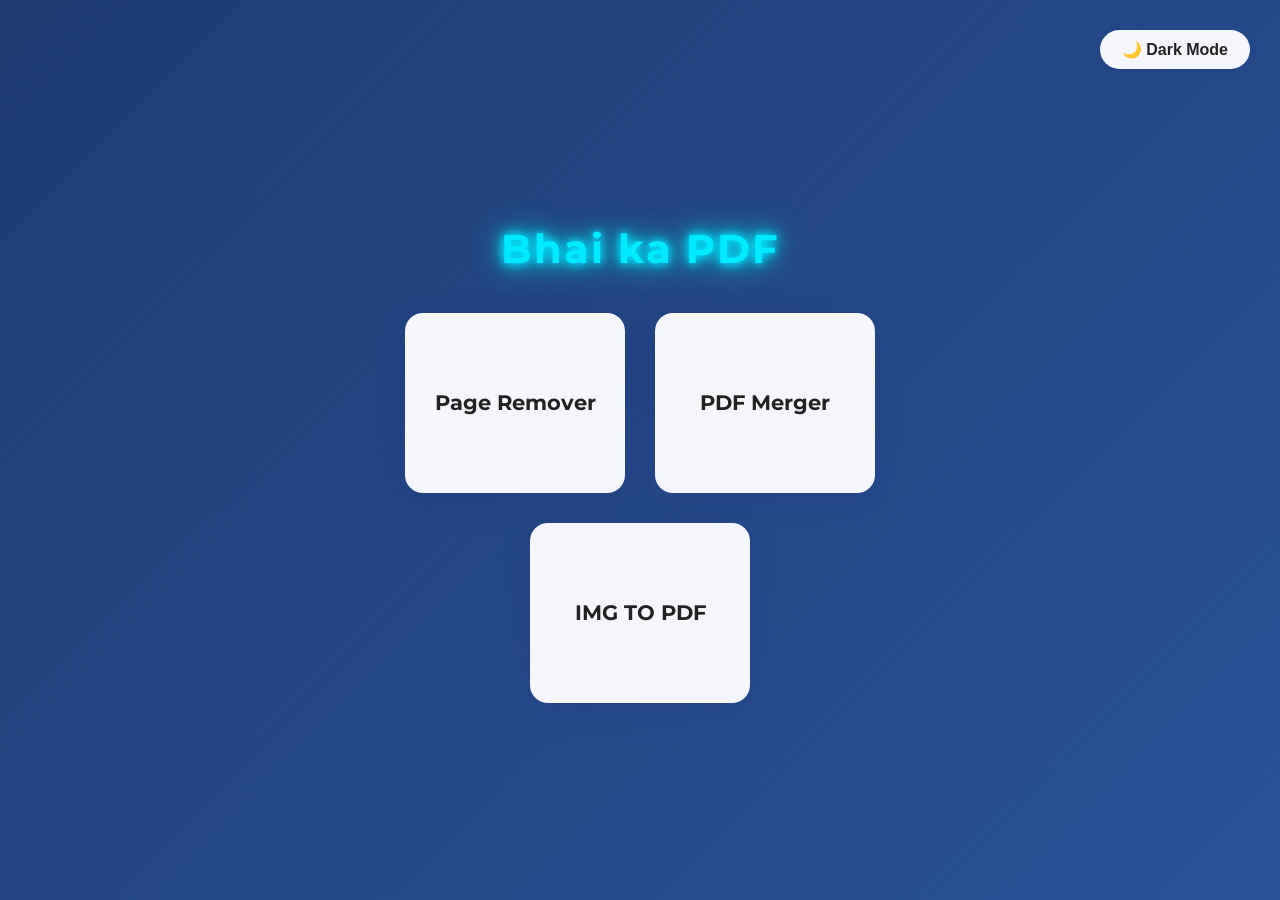
<file: index.html>
<!DOCTYPE html>
<html lang="en">

<head>
    <meta charset="UTF-8">
    <meta name="viewport" content="width=device-width, initial-scale=1.0">
    <title>Bhai ka PDF</title>
    <link href="https://fonts.googleapis.com/css2?family=Montserrat:wght@400;700&display=swap" rel="stylesheet">
    <style>
        :root {
            --primary-bg: linear-gradient(135deg, #1e3c72 0%, #2a5298 100%);
            --card-bg: #f5f6fa;
            --text-color: #222;
            --accent: #2a5298;
            --card-shadow: 0 8px 32px 0 rgba(31, 38, 135, 0.15);
        }

        body {
            background: var(--primary-bg);
            font-family: 'Montserrat', sans-serif;
            min-height: 100vh;
            margin: 0;
            display: flex;
            flex-direction: column;
            align-items: center;
            justify-content: center;
            transition: background 0.5s;
        }

        .dark-theme {
            --primary-bg: linear-gradient(135deg, #232526 0%, #414345 100%);
            --card-bg: #232526;
            --text-color: #f5f6fa;
            --accent: #6a11cb;
        }

        h1 {
            color: #00eaff;
            margin-bottom: 40px;
            font-size: 2.5rem;
            letter-spacing: 2px;
            text-shadow:
                0 0 8px #00eaff,
                0 0 16px #00eaff,
                0 0 32px #00eaff,
                0 2px 8px rgba(0, 234, 255, 0.15);
            transition: color 0.5s, text-shadow 0.5s;
        }

        .dark-theme h1 {
            color: #00eaff;
            text-shadow:
                0 0 12px #00eaff,
                0 0 32px #00eaff,
                0 0 48px #00eaff,
                0 2px 8px rgba(0, 234, 255, 0.25);
        }

        .card-container {
            display: flex;
            gap: 30px;
            flex-wrap: wrap;
            justify-content: center;
            width: 100%;
            max-width: 600px;
        }

        .card {
            background: var(--card-bg);
            color: var(--text-color);
            border-radius: 18px;
            box-shadow: var(--card-shadow);
            width: 220px;
            min-width: 180px;
            height: 180px;
            display: flex;
            flex-direction: column;
            align-items: center;
            justify-content: center;
            font-size: 1.3rem;
            font-weight: 700;
            cursor: pointer;
            position: relative;
            transition: transform 0.3s, box-shadow 0.3s, background 0.5s, color 0.5s;
            animation: fadeInUp 1s;
        }

        .card:hover {
            transform: scale(1.07) translateY(-8px);
            box-shadow: 0 16px 40px rgba(42, 82, 152, 0.18);
            background: var(--accent);
            color: #fff;
        }

        @keyframes fadeInUp {
            from {
                opacity: 0;
                transform: translateY(40px);
            }

            to {
                opacity: 1;
                transform: translateY(0);
            }
        }

        .toggle-btn {
            position: absolute;
            top: 30px;
            right: 30px;
            background: var(--card-bg);
            color: var(--text-color);
            border: none;
            border-radius: 50px;
            padding: 10px 22px;
            font-size: 1rem;
            font-weight: 600;
            box-shadow: 0 2px 8px rgba(31, 38, 135, 0.10);
            cursor: pointer;
            transition: background 0.5s, color 0.5s;
            z-index: 2;
        }

        .toggle-btn:hover {
            background: var(--accent);
            color: #fff;
        }

        @media (max-width: 700px) {
            .card-container {
                gap: 18px;
                max-width: 100%;
            }

            .card {
                width: 90vw;
                min-width: 140px;
                height: 120px;
                font-size: 1.1rem;
            }

            h1 {
                font-size: 2rem;
            }

            .toggle-btn {
                top: 12px;
                right: 12px;
                padding: 8px 16px;
                font-size: 0.95rem;
            }
        }
    </style>
</head>

<body>
    <button class="toggle-btn" id="themeToggle">🌙 Dark Mode</button>
    <h1>Bhai ka PDF</h1>
    <div class="card-container">
        <div class="card" onclick="location.href='PDF-Page-Remover.html'">
            Page Remover
        </div>
        <div class="card" onclick="location.href='PDF-Merger.html'">
            PDF Merger
        </div>
        <div class="card" onclick="location.href='img-to-pdf.html'">
            IMG TO PDF
        </div>
    </div>
    <script>
        const themeToggle = document.getElementById('themeToggle');
        let darkMode = false;
        themeToggle.onclick = function () {
            darkMode = !darkMode;
            document.body.classList.toggle('dark-theme', darkMode);
            themeToggle.textContent = darkMode ? '☀️ Light Mode' : '🌙 Dark Mode';
        };
    </script>
</body>

</html>
</file>
